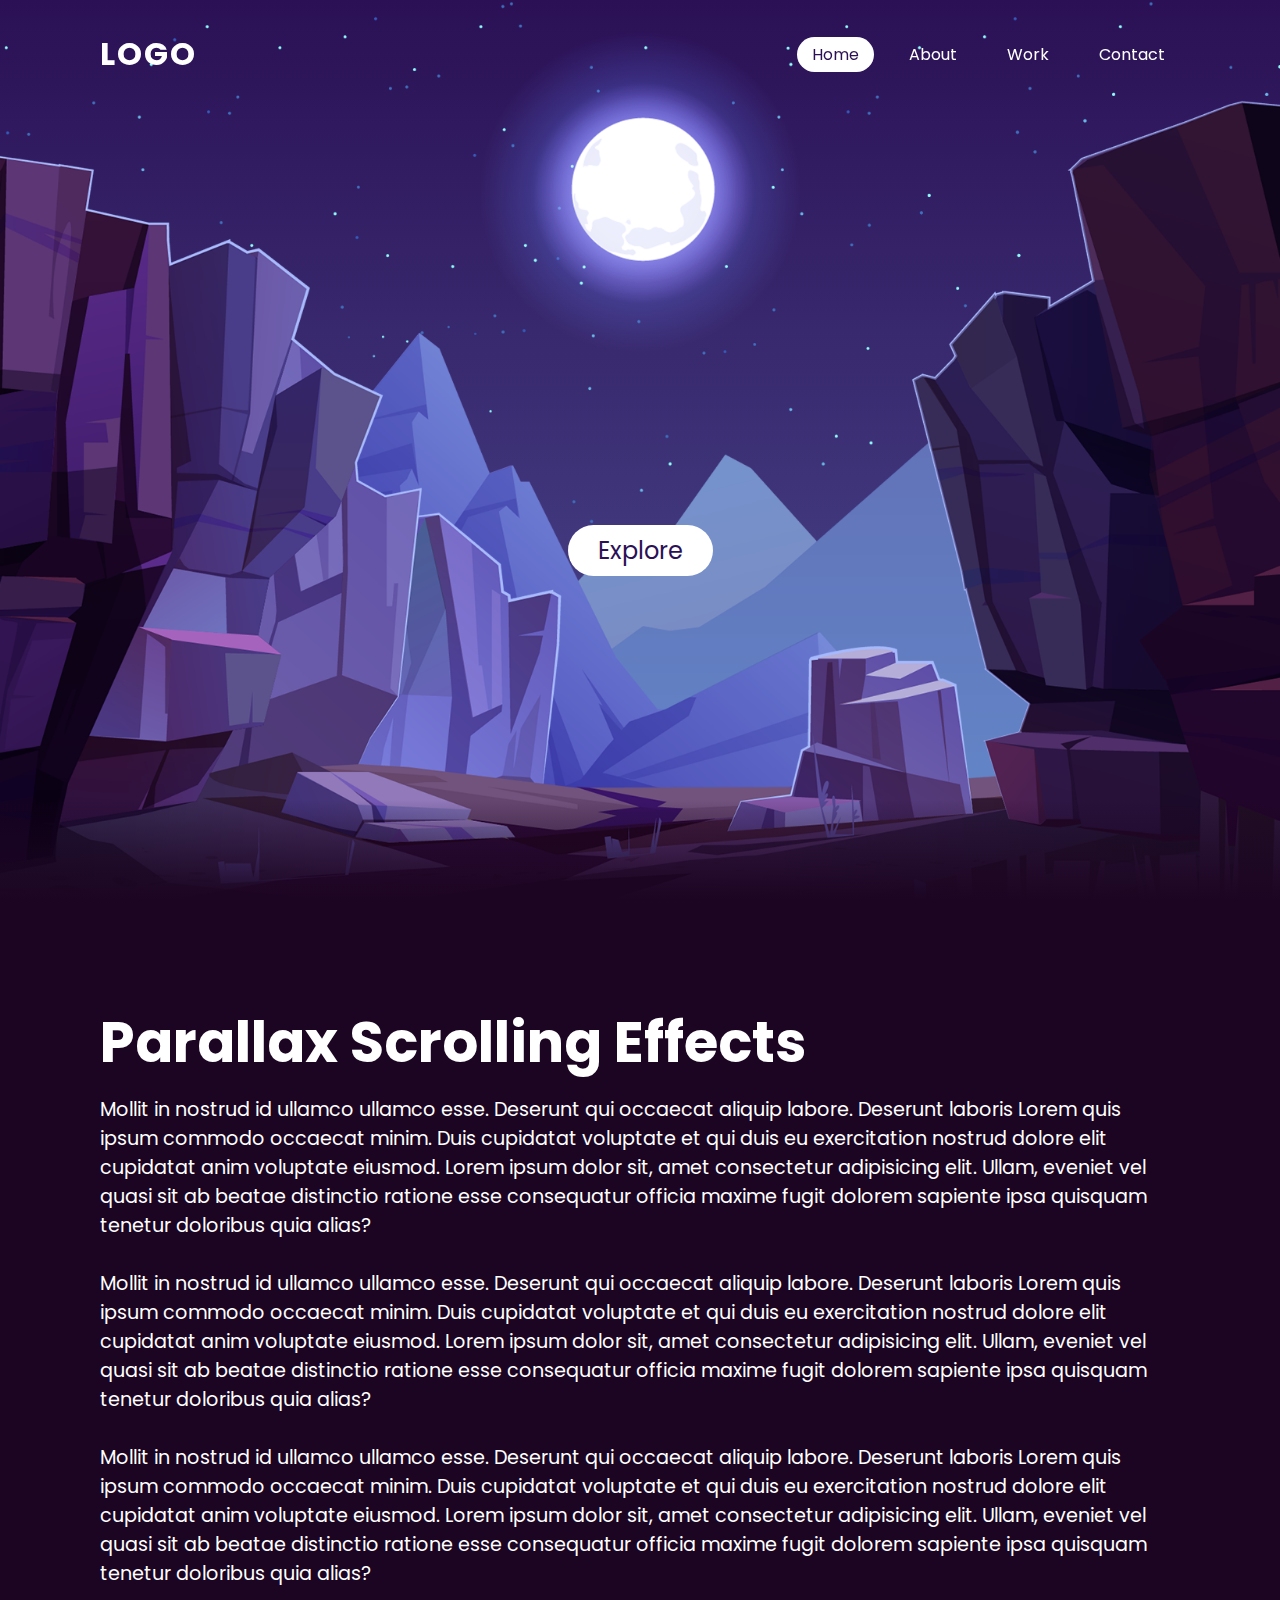
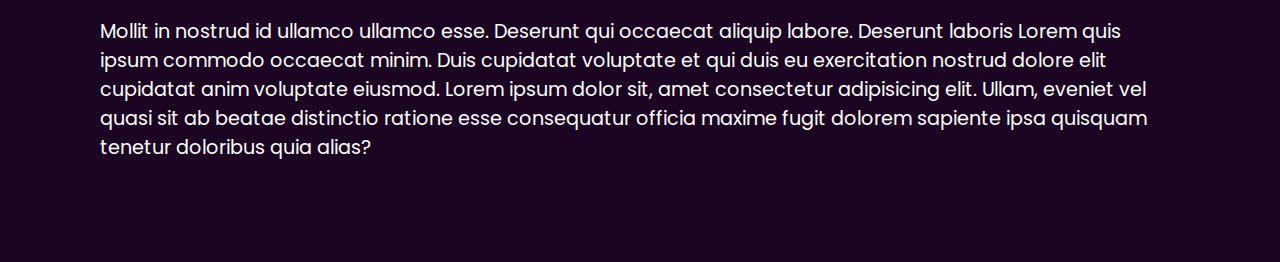
<file: 2/index.html>
<!DOCTYPE html>
<html lang="en">

<head>
    <meta charset="UTF-8">
    <meta http-equiv="X-UA-Compatible" content="IE=edge">
    <meta name="viewport" content="width=device-width, initial-scale=1.0">
    <link rel="stylesheet" type="text/css" href="css/style.css">
    <title>Document</title>
</head>

<body>
    <header>
        <a href="#" class="logo">Logo</a>
        <ul>
            <li><a href="#" class="active">Home</a></li>
            <li><a href="#">About</a></li>
            <li><a href="#">Work</a></li>
            <li><a href="#">Contact</a></li>
        </ul>
    </header>
    <section>
        <img src="img/stars.png" id="stars">
        <img src="img/moon.png" id="moon">
        <img src="img/mountains_behind.png" id="mountains_behind">
        <h2 id="text">Moon Light</h2>
        <a href="#sec" id="btn">Explore</a>
        <img src="img/mountains_front.png" id="mountains_front">
    </section>
    <div class="sec" id="sec">
        <h2>Parallax Scrolling Effects</h2>
        <p>Mollit in nostrud id ullamco ullamco esse. Deserunt qui occaecat aliquip labore. 
            Deserunt laboris Lorem quis ipsum commodo occaecat minim. Duis cupidatat voluptate et qui 
            duis eu exercitation nostrud dolore elit cupidatat anim voluptate eiusmod. Lorem ipsum 
            dolor sit, amet consectetur adipisicing elit. Ullam, eveniet vel quasi sit ab beatae 
            distinctio ratione esse consequatur officia maxime fugit dolorem sapiente ipsa quisquam 
            tenetur doloribus quia alias? <br><br>Mollit in nostrud id ullamco ullamco esse. Deserunt qui occaecat aliquip labore. 
            Deserunt laboris Lorem quis ipsum commodo occaecat minim. Duis cupidatat voluptate et qui 
            duis eu exercitation nostrud dolore elit cupidatat anim voluptate eiusmod. Lorem ipsum 
            dolor sit, amet consectetur adipisicing elit. Ullam, eveniet vel quasi sit ab beatae 
            distinctio ratione esse consequatur officia maxime fugit dolorem sapiente ipsa quisquam 
            tenetur doloribus quia alias?<br><br>Mollit in nostrud id ullamco ullamco esse. Deserunt qui occaecat aliquip labore. 
            Deserunt laboris Lorem quis ipsum commodo occaecat minim. Duis cupidatat voluptate et qui 
            duis eu exercitation nostrud dolore elit cupidatat anim voluptate eiusmod. Lorem ipsum 
            dolor sit, amet consectetur adipisicing elit. Ullam, eveniet vel quasi sit ab beatae 
            distinctio ratione esse consequatur officia maxime fugit dolorem sapiente ipsa quisquam 
            tenetur doloribus quia alias?<br><br>Mollit in nostrud id ullamco ullamco esse. Deserunt qui occaecat aliquip labore. 
            Deserunt laboris Lorem quis ipsum commodo occaecat minim. Duis cupidatat voluptate et qui 
            duis eu exercitation nostrud dolore elit cupidatat anim voluptate eiusmod. Lorem ipsum 
            dolor sit, amet consectetur adipisicing elit. Ullam, eveniet vel quasi sit ab beatae 
            distinctio ratione esse consequatur officia maxime fugit dolorem sapiente ipsa quisquam 
            tenetur doloribus quia alias?</p>

    </div>

    <script>
        let stars = document.getElementById('stars');
        let moon = document.getElementById('moon');
        let mountains_behind = document.getElementById('mountains_behind');
        let text = document.getElementById('text');
        let btn = document.getElementById('btn');
        let mountains_front = document.getElementById('mountains_front');
        let header = document.querySelector('header')

        window.addEventListener('scroll', function() {
            let value = window.scrollY;
            stars.style.left = value * 0.25 + 'px';
            moon.style.top = value * 1 + 'px';
            mountains_behind.style.top = value * 0.5 + 'px';
            mountains_front.style.top = value * 0 + 'px';
            text.style.marginRight = value * 4 + 'px';
            text.style.marginTop = value * 1.5 + 'px';
            btn.style.marginTop = value * 1.5 + 'px';
            header.style.top = value * 0.5 + 'px';
        })
    </script>
</body>

</html>
</file>
<file: 2/css/style.css>
@import url('https://fonts.googleapis.com/css?family=Poppins:300,400,500,600,700,800,900&display=swap');
* {
    margin: 0;
    padding: 0;
    box-sizing: border-box;
    font-family: 'Poppins' , sans-serif;
    scroll-behavior: smooth;
}

body {
    min-height: 100vh;
    overflow-x: hidden;
    background: linear-gradient(#2b1055, #7597de)
}

header {
    position: absolute;
    top: 0;
    left: 0;
    width: 100%;
    padding: 30px 100px;
    display: flex;
    justify-content: space-between;
    align-items: center;
    z-index: 1000;
}

header .logo {
    color: #fff;
    font-weight: 700;
    text-decoration: none;
    font-size: 2em;
    text-transform: uppercase;
    letter-spacing: 2px;
}

header ul {
    display: flex;
    justify-content: center;
    align-items: center;
}

header ul li {
    list-style: none;
    margin-left: 20px;
}

header ul li a {
    text-decoration: none;
    padding: 6px 15px;
    color: #fff;
    border-radius: 20px;
}

header ul li a:hover,
header ul li a.active
{
    background: #fff;
    color: #2b1055;
}

section {
    position: relative;
    width: 100%;
    height: 100vh;
    padding: 100px;
    display: flex;
    justify-content: center;
    align-items: center;
}

section::before {
    content: '';
    position: absolute;
    bottom: 0;
    width: 100%;
    height: 100px;
    background: linear-gradient(to top, #1c0522, transparent);
    z-index: 1000;
    overflow: hidden;
}

section img {
    position: absolute;
    top: 0;
    left: 0;
    width: 100%;
    height: 100%;
    object-fit: cover;
    pointer-events: none;
}

section img#moon {
    mix-blend-mode: screen;
}
section img#mountains_front {
    z-index: 10;
}
#text {
    position: absolute;
    right: -350px;
    color: #fff;
    white-space: nowrap;
    font-size: 7.5vw;
    z-index: 9;
}

#btn {
    text-decoration: none;
    display: inline-block;
    padding: 8px 30px;
    border-radius: 40px;
    background: #fff;
    color: #2b1055;
    font-size: 1.5em;
    transform: translateY(100px);
}
.sec {
    position: relative;
    padding: 100px;
    background: #1c0522;
}

.sec h2 {
    font-size: 3.5em;
    margin-bottom: 10px;
    color: #fff;
}

.sec p {
    font-size: 1.2em;
    color: #fff;
}
</file>
